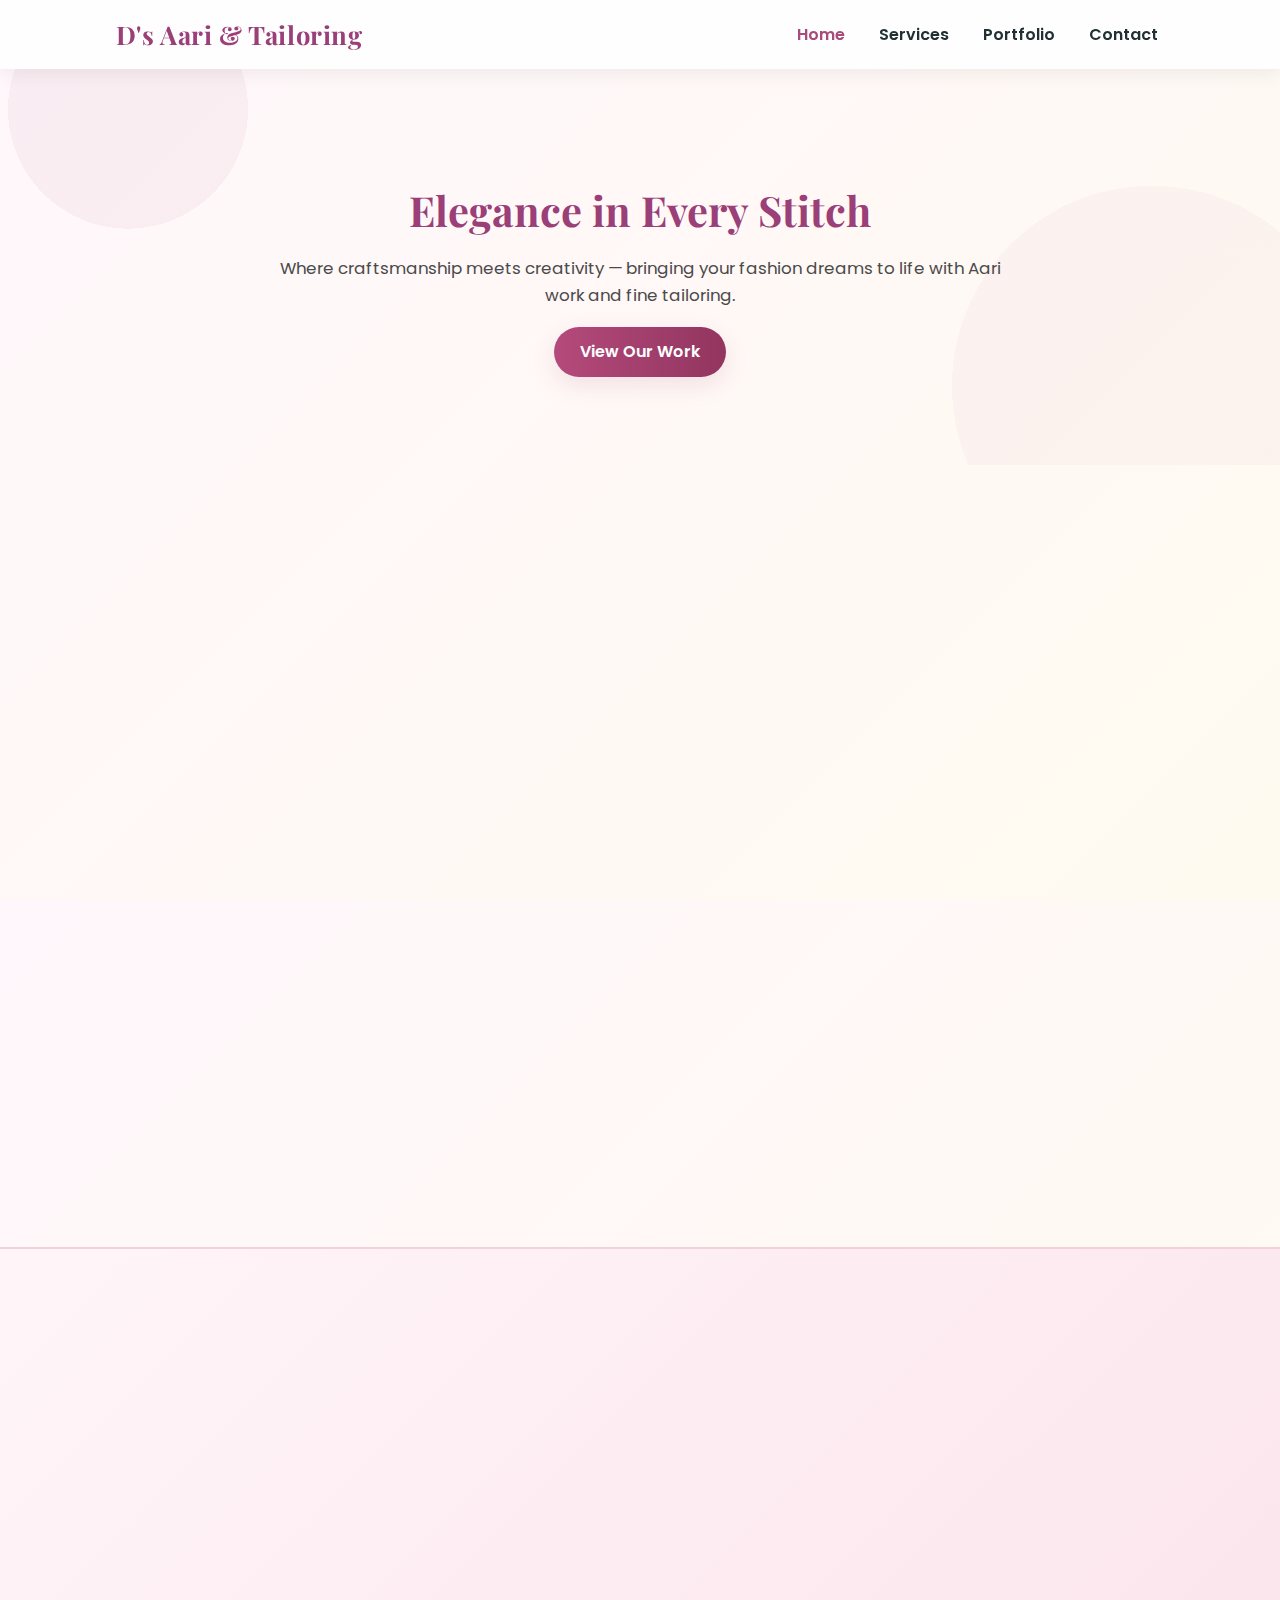
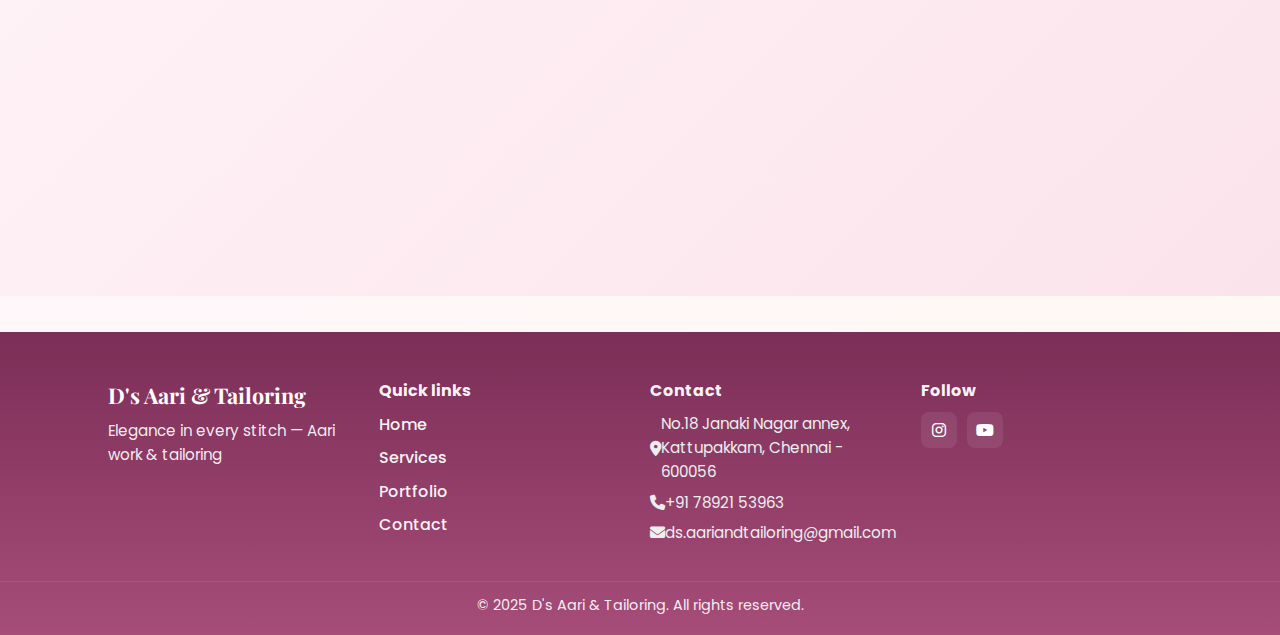
<file: index.html>
<!DOCTYPE html>
<html lang="en">
<head>
  <meta charset="UTF-8">
  <meta name="viewport" content="width=device-width, initial-scale=1.0">
  <title>D's Aari & Tailoring</title>
  <link rel="stylesheet" href="style.css">
  <link rel="stylesheet" href="https://cdnjs.cloudflare.com/ajax/libs/font-awesome/6.6.0/css/all.min.css" integrity="sha512-Kf6bmf+3eMABJtB+4kUyxPwGn1uF3mQBRfu+ODC9yaD8SWiDvdRVCrPMwkpP5+pC4Evvv9mDFrZJ9LZVzzx0Ew==" crossorigin="anonymous" referrerpolicy="no-referrer" />

  <script defer src="script.js"></script>
</head>
<body>
  <header>
    <nav class="navbar">
      <h1 class="logo">D's Aari & Tailoring</h1>
      <ul class="nav-links">
        <li><a href="index.html" class="active">Home</a></li>
        <li><a href="services.html">Services</a></li>
        <li><a href="portfolio.html">Portfolio</a></li>
        <li><a href="contact.html">Contact</a></li>
      </ul>
      <div class="menu-toggle">&#9776;</div>
    </nav>
  </header>

  <section class="hero">
    <div class="hero-content">
      <h2>Elegance in Every Stitch</h2>
      <p>Where craftsmanship meets creativity — bringing your fashion dreams to life with Aari work and fine tailoring.</p>
      <a href="portfolio.html" class="btn">View Our Work</a>
    </div>
  </section>

  <!-- ABOUT SECTION -->
<section id="about" class="section about-section">
  <div class="container">
    <div class="about-content reveal">
      <h2 class="section-title">About D's Aari & Tailoring</h2>
      <p class="section-text">
        Welcome to <strong>D's Aari & Tailoring</strong> — where every stitch tells a story. 
        We specialize in elegant <b>Aari work</b> and custom blouse stitching that blend 
        traditional craftsmanship with modern fashion sensibilities. 
        Our designs are hand-embroidered with precision and care, 
        bringing timeless grace to every outfit.
      </p>

      <p class="section-text">
        Whether it’s your bridal wear or a casual festive blouse, 
        we bring your dream designs to life. Every creation at D's Aari & Tailoring 
        reflects our commitment to fine detailing and perfect fitting.
      </p>
    </div>

    <div class="about-image reveal">
      <img src="assets/hero.png" alt="Aari work example" />
    </div>
  </div>
</section>

<!-- WHY CHOOSE US SECTION -->
<section id="why-choose" class="section why-section">
  <div class="container">
    <h2 class="section-title reveal">Why Choose Us</h2>
    <div class="why-grid">
      <div class="why-card reveal">
        <h3>Handcrafted Perfection</h3>
        <p>Each design is carefully hand-embroidered to ensure precision and authenticity.</p>
      </div>
      <div class="why-card reveal">
        <h3>Modern + Traditional</h3>
        <p>We blend classic Aari artistry with contemporary fashion trends.</p>
      </div>
      <div class="why-card reveal">
        <h3>Personalized Fittings</h3>
        <p>Every blouse is tailored to fit your body perfectly — elegance, guaranteed.</p>
      </div>
      <div class="why-card reveal">
        <h3>Trusted Experience</h3>
        <p>With years of expertise and happy clients, your satisfaction is our top priority.</p>
      </div>
    </div>
  </div>
</section>


  <div id="site-footer"></div>
</body>
</html>
</file>
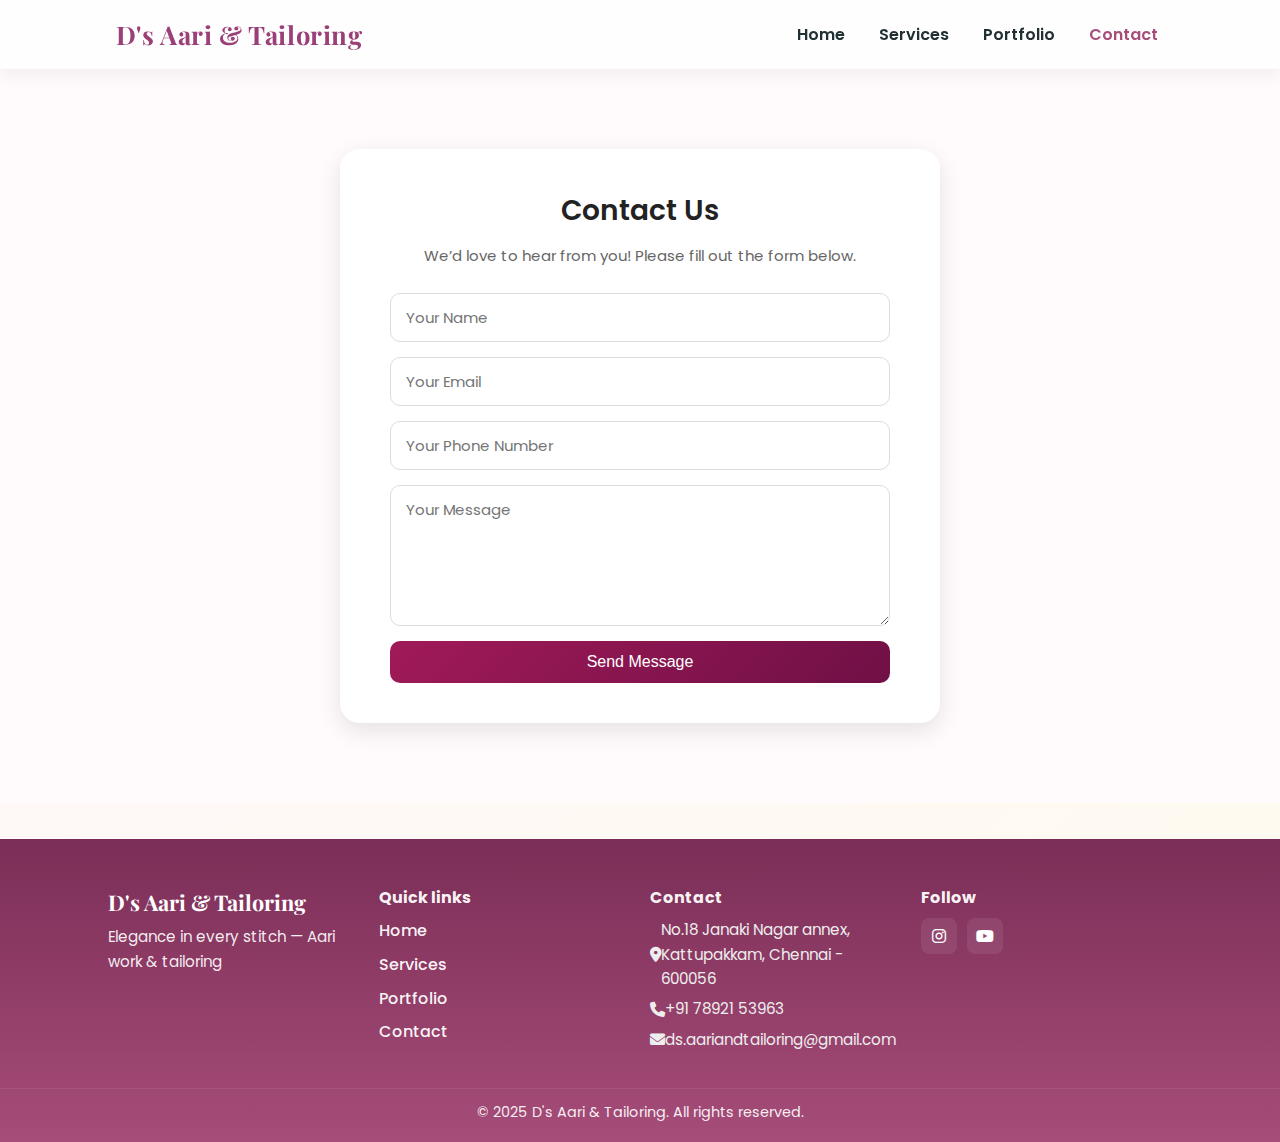
<file: contact.html>
<!DOCTYPE html>
<html lang="en">
  <head>
    <meta charset="UTF-8" />
    <meta name="viewport" content="width=device-width, initial-scale=1.0" />
    <title>Contact | D's Boutique</title>
    <link
      href="https://fonts.googleapis.com/css2?family=Poppins:wght@300;400;500;600&display=swap"
      rel="stylesheet"
    />
    <link rel="stylesheet" href="https://cdnjs.cloudflare.com/ajax/libs/font-awesome/6.6.0/css/all.min.css" integrity="sha512-Kf6bmf+3eMABJtB+4kUyxPwGn1uF3mQBRfu+ODC9yaD8SWiDvdRVCrPMwkpP5+pC4Evvv9mDFrZJ9LZVzzx0Ew==" crossorigin="anonymous" referrerpolicy="no-referrer" />


    <link rel="stylesheet" href="style.css" />

    <style>
      /* CONTACT FORM SPECIFIC STYLES */
      .contact-section {
        display: flex;
        justify-content: center;
        align-items: center;
        padding: 80px 20px;
        background: #fffafc;
      }

      .contact-container {
        background: #ffffff;
        padding: 40px 50px;
        border-radius: 20px;
        box-shadow: 0 8px 25px rgba(0, 0, 0, 0.1);
        max-width: 600px;
        width: 100%;
        text-align: center;
      }

      .contact-container h2 {
        font-size: 28px;
        color: #222;
        margin-bottom: 10px;
        font-weight: 600;
      }

      .contact-container p {
        color: #666;
        font-size: 15px;
        margin-bottom: 25px;
      }

      .contact-form {
        display: flex;
        flex-direction: column;
        gap: 15px;
      }

      .contact-form input,
      .contact-form textarea {
        width: 100%;
        padding: 12px 15px;
        border: 1px solid #ddd;
        border-radius: 10px;
        font-size: 15px;
        font-family: "Poppins", sans-serif;
        transition: 0.3s ease;
      }

      .contact-form input:focus,
      .contact-form textarea:focus {
        border-color: #a01a58;
        outline: none;
        box-shadow: 0 0 6px rgba(160, 26, 88, 0.3);
      }

      .contact-form button {
        padding: 12px;
        border: none;
        border-radius: 10px;
        background: linear-gradient(135deg, #a01a58, #701046);
        color: white;
        font-size: 16px;
        font-weight: 500;
        cursor: pointer;
        transition: all 0.3s ease;
      }

      .contact-form button:hover {
        background: linear-gradient(135deg, #701046, #a01a58);
        transform: scale(1.03);
      }

      /* Toast message */
      .toast {
        visibility: hidden;
        min-width: 250px;
        background-color: #a01a58;
        color: #fff;
        text-align: center;
        border-radius: 10px;
        padding: 16px;
        position: fixed;
        z-index: 10;
        right: 30px;
        bottom: 30px;
        font-size: 15px;
        box-shadow: 0 4px 12px rgba(0, 0, 0, 0.3);
        opacity: 0;
        transform: translateY(20px);
        transition: opacity 0.4s ease, transform 0.4s ease;
      }

      .toast.show {
        visibility: visible;
        opacity: 1;
        transform: translateY(0);
      }

      @media (max-width: 600px) {
        .contact-container {
          padding: 30px 25px;
        }
      }
    </style>
  </head>

  <body>
    <!-- Include Header -->
    <header>
    <nav class="navbar">
      <h1 class="logo">D's Aari & Tailoring</h1>
      <ul class="nav-links">
        <li><a href="index.html">Home</a></li>
        <li><a href="services.html">Services</a></li>
        <li><a href="portfolio.html">Portfolio</a></li>
        <li><a href="contact.html" class="active">Contact</a></li>
      </ul>
      <div class="menu-toggle">&#9776;</div>
    </nav>
  </header>

    <!-- Contact Section -->
    <section class="contact-section">
      <div class="contact-container">
        <h2>Contact Us</h2>
        <p>We’d love to hear from you! Please fill out the form below.</p>

        <form class="contact-form" id="contactForm">
          <input type="text" name="name" placeholder="Your Name" required />
          <input type="email" name="email" placeholder="Your Email" required />
          <input type="tel" name="phone" placeholder="Your Phone Number" required />
          <textarea
            name="message"
            placeholder="Your Message"
            rows="5"
            required
          ></textarea>
          <button type="submit">Send Message</button>
        </form>
      </div>
    </section>

    <!-- Toast -->
    <div id="toast" class="toast">Your message has been sent successfully!</div>

    <!-- Include Footer -->
    <div id="site-footer"></div>

    <!-- Your main script -->
    <script src="script.js"></script>

    <script>
      
      const SCRIPT_URL =
        "https://script.google.com/macros/s/AKfycbzWrk5WG6dYfVPd48XN1HJ7SD_sfPJTp2YRPz7Z7oxaU6JCiYUWX6yEKBSdtWcymMpO/exec"; // e.g. https://script.google.com/macros/s/AKfycbx123xyz/exec

      document
        .getElementById("contactForm")
        .addEventListener("submit", async function (e) {
          e.preventDefault();

          const form = e.target;
          const formData = {
            name: form.name.value,
            email: form.email.value,
            phone: form.phone.value,
            message: form.message.value,
          };

          try {
            const response = await fetch(SCRIPT_URL, {
              method: "POST",
              mode: "no-cors",
              headers: {
                "Content-Type": "application/json",
              },
              body: JSON.stringify(formData),
            });

            // Show toast message
            const toast = document.getElementById("toast");
            toast.textContent = "Your message has been sent successfully!";
            toast.classList.add("show");

            setTimeout(() => {
              toast.classList.remove("show");
            }, 3000);

            form.reset();
          } catch (error) {
            console.error("Error!", error.message);
            const toast = document.getElementById("toast");
            toast.textContent = "Something went wrong. Please try again!";
            toast.classList.add("show");
            setTimeout(() => {
              toast.classList.remove("show");
            }, 3000);
          }
        });
    </script>
  </body>
</html>
</file>
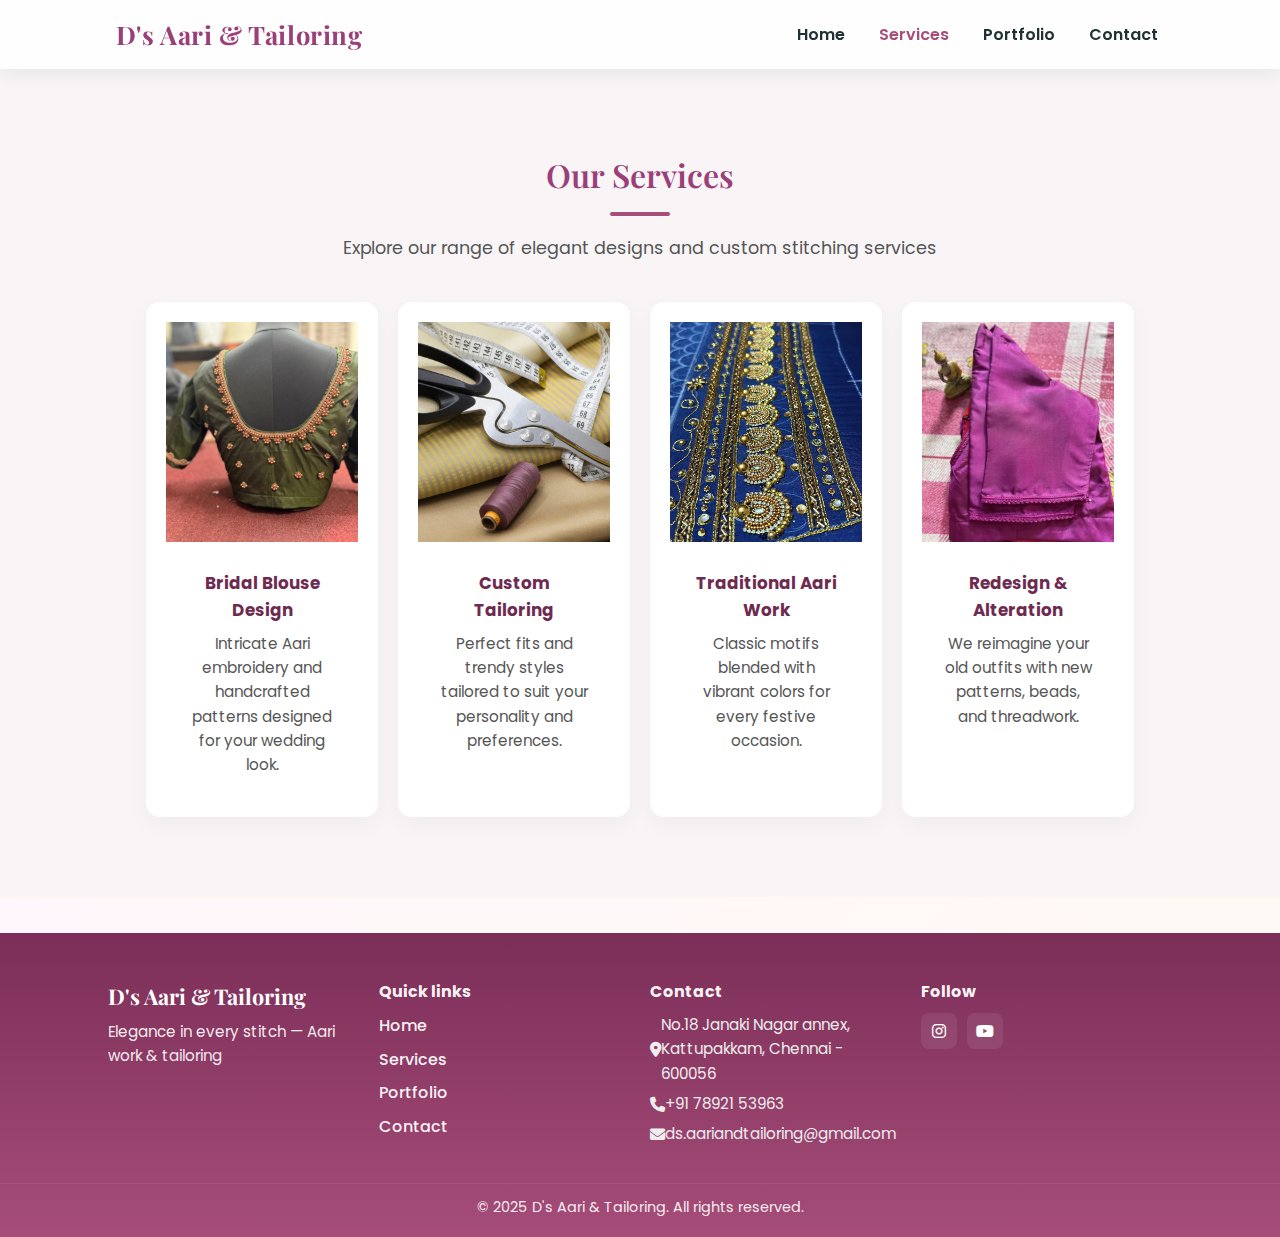
<file: services.html>
<!DOCTYPE html>
<html lang="en">
<head>
  <meta charset="UTF-8">
  <meta name="viewport" content="width=device-width, initial-scale=1.0">
  <title>Services | D's Aari & Tailoring</title>
  <link rel="stylesheet" href="style.css">
  <script defer src="script.js"></script>
</head>
<body>
  <header>
    <nav class="navbar">
      <h1 class="logo">D's Aari & Tailoring</h1>
      <ul class="nav-links">
        <li><a href="index.html">Home</a></li>
        <li><a href="services.html" class="active">Services</a></li>
        <li><a href="portfolio.html">Portfolio</a></li>
        <li><a href="contact.html">Contact</a></li>
      </ul>
      <div class="menu-toggle">&#9776;</div>
    </nav>
  </header>

  <section class="services fade-in">
    <h2 class="section-title">Our Services</h2>
    <p class="section-subtitle">Explore our range of elegant designs and custom stitching services</p>
    
    <div class="service-grid">
      <div class="service-card">
        <img src="assets/bridal.png" alt="Bridal Blouse">
        <div class="service-content">
          <h3>Bridal Blouse Design</h3>
          <p>Intricate Aari embroidery and handcrafted patterns designed for your wedding look.</p>
        </div>
      </div>

      <div class="service-card">
        <img src="assets/tailor.png" alt="Custom Tailoring">
        <div class="service-content">
          <h3>Custom Tailoring</h3>
          <p>Perfect fits and trendy styles tailored to suit your personality and preferences.</p>
        </div>
      </div>

      <div class="service-card">
        <img src="assets\Traditional.png" alt="Aari Work">
        <div class="service-content">
          <h3>Traditional Aari Work</h3>
          <p>Classic motifs blended with vibrant colors for every festive occasion.</p>
        </div>
      </div>

      <div class="service-card">
        <img src="assets/redesign.png" alt="Redesign & Alteration">
        <div class="service-content">
          <h3>Redesign & Alteration</h3>
          <p>We reimagine your old outfits with new patterns, beads, and threadwork.</p>
        </div>
      </div>
    </div>
  </section>

  <div id="site-footer"></div>
</body>
</html>
</file>
<file: style.css>
/* style.css - polished, cohesive abstract boutique theme */

/* ====== Google Fonts ====== */
@import url('https://fonts.googleapis.com/css2?family=Playfair+Display:wght@500;700&family=Poppins:wght@300;400;500;600&display=swap');

/* ====== Reset ====== */
* { box-sizing: border-box; margin: 0; padding: 0; }
html,body { height: 100%; }

body {
  font-family: 'Poppins', sans-serif;
  color: #222;
  background: linear-gradient(135deg,#fff7fb 0%,#fffaf0 100%);
  -webkit-font-smoothing:antialiased;
  -moz-osx-font-smoothing:grayscale;
  line-height: 1.6;
}

/* ====== Utility ====== */
.container {
  width: 94%;
  max-width: 1100px;
  margin: 0 auto;
}

/* ====== Header / Nav ====== */
header {
  position: sticky;
  top: 0;
  z-index: 999;
  background: rgba(255,255,255,0.86);
  backdrop-filter: blur(6px);
  box-shadow: 0 6px 18px rgba(0,0,0,0.06);
}

.navbar {
  display:flex;
  align-items:center;
  justify-content:space-between;
  padding: 14px 2%;
  max-width: 1100px;
  margin: 0 auto;
}

.logo {
  font-family: 'Playfair Display', serif;
  color: #9a3f78;
  font-size: 1.6rem;
  letter-spacing: 0.6px;
  font-weight:700;
}

.nav-links {
  list-style:none;
  display:flex;
  gap: 22px;
  align-items:center;
}

.nav-links a {
  color: #203033;
  text-decoration:none;
  font-weight:600;
  padding:8px 6px;
  transition: color .22s, transform .12s;
  border-radius:6px;
}

.nav-links a:hover, .nav-links a.active {
  color: #a64d79;
  transform: translateY(-2px);
}

.menu-toggle {
  display:none;
  font-size:1.6rem;
  cursor:pointer;
  color:#333;
  user-select:none;
}

/* ====== Hero ====== */
.hero {
  padding: 80px 0 60px;
  display:flex;
  align-items:center;
  justify-content:center;
  background-image:
    radial-gradient(circle at 10% 10%, rgba(166,77,121,0.06) 0 120px, transparent 120px),
    radial-gradient(circle at 90% 80%, rgba(166,77,121,0.04) 0 200px, transparent 200px);
}

.hero-content {
  text-align:center;
  max-width: 920px;
  padding: 28px;
  border-radius: 16px;
}

.hero-content h2 {
  font-family: 'Playfair Display', serif;
  color: #9a3f78;
  font-size: 2.6rem;
  margin-bottom: 12px;
}

.hero-content p {
  color:#4a4a4a;
  font-size:1.05rem;
  margin-bottom: 18px;
  max-width: 740px;
  margin-left:auto;
  margin-right:auto;
}

.btn {
  display:inline-block;
  background: linear-gradient(90deg,#b44a7b,#92355f);
  color:#fff;
  padding:12px 26px;
  border-radius: 30px;
  text-decoration:none;
  font-weight:600;
  box-shadow: 0 8px 24px rgba(164,77,121,0.14);
  transition: transform .18s, box-shadow .18s;
}

.btn:hover { transform: translateY(-4px); box-shadow: 0 12px 30px rgba(146,53,95,0.18); }

/* ====== Sections general ====== */
section { padding: 56px 0; }
h2.section-title {
  font-family: 'Playfair Display', serif;
  color: #9a3f78;
  font-size: 2rem;
  text-align:center;
  margin-bottom: 18px;
}
/* General section styles */
.section {
  padding: 80px 10%;
  position: relative;
}

.section-title {
  text-align: center;
  font-size: 2.4rem;
  font-weight: 600;
  color: #a64d79;
  margin-bottom: 40px;
  position: relative;
}

.section-title::after {
  content: "";
  width: 60px;
  height: 4px;
  background: #a64d79;
  display: block;
  margin: 12px auto 0;
  border-radius: 3px;
}

/* ABOUT SECTION */
.about-section .container {
  display: flex;
  flex-wrap: wrap;
  align-items: center;
  gap: 40px;
  justify-content: space-between;
}

.about-content {
  flex: 1 1 45%;
}

.about-content .section-text {
  font-size: 1.05rem;
  line-height: 1.7;
  margin-bottom: 16px;
  color: #333;
}

.about-image {
  flex: 1 1 45%;
}

.about-image img {
  width: 100%;
  border-radius: 20px;
  box-shadow: 0 8px 20px rgba(0,0,0,0.1);
  object-fit: cover;
}

/* WHY CHOOSE US SECTION */
.why-section {
  background: linear-gradient(135deg, #fff5f8, #fbe3eb);
  border-top: 2px solid #f3d1dc;
}

.why-grid {
  display: grid;
  grid-template-columns: repeat(auto-fit, minmax(250px, 1fr));
  gap: 25px;
  margin-top: 40px;
}

.why-card {
  background: rgba(255, 255, 255, 0.7);
  border-radius: 16px;
  padding: 30px;
  text-align: center;
  backdrop-filter: blur(10px);
  box-shadow: 0 8px 20px rgba(0,0,0,0.08);
  transition: transform 0.4s ease, box-shadow 0.4s ease;
}

.why-card h3 {
  color: #a64d79;
  margin-bottom: 12px;
}

.why-card p {
  color: #444;
  font-size: 0.98rem;
}

.why-card:hover {
  transform: translateY(-8px);
  box-shadow: 0 12px 24px rgba(0,0,0,0.12);
}

/* Reveal Animation */
.reveal {
  opacity: 0;
  transform: translateY(30px);
  transition: all 0.8s ease-out;
}

.reveal.active {
  opacity: 1;
  transform: translateY(0);
}

/* Responsive tweaks */
@media (max-width: 768px) {
  .about-section .container {
    flex-direction: column-reverse;
  }

  .section {
    padding: 60px 6%;
  }
}

/* SERVICES SECTION */
.services {
  padding: 80px 10%;
  background-color: #f9f5f7;
  text-align: center;
}

.section-title {
  font-size: 2.2em;
  color: #6a1b9a;
  margin-bottom: 10px;
  font-weight: 600;
}

.section-subtitle {
  color: #555;
  margin-bottom: 40px;
  font-size: 1.1em;
}

.service-grid {
  display: grid;
  grid-template-columns: repeat(auto-fit, minmax(270px, 1fr));
  gap: 30px;
}

.service-card {
  background: #fff;
  border-radius: 16px;
  overflow: hidden;
  box-shadow: 0 4px 20px rgba(0,0,0,0.08);
  transition: all 0.3s ease;
  transform: translateY(0);
}

.service-card img {
  width: 100%;
  height: 220px;
  object-fit: cover;
  transition: transform 0.4s ease;
}

.service-content {
  padding: 20px;
}

.service-card h3 {
  color: #4a148c;
  margin-bottom: 10px;
  font-size: 1.3em;
}

.service-card p {
  color: #555;
  font-size: 0.95em;
  line-height: 1.6em;
}

.service-card:hover {
  transform: translateY(-8px);
  box-shadow: 0 8px 25px rgba(0,0,0,0.12);
}

.service-card:hover img {
  transform: scale(1.05);
}

/* FADE-IN ANIMATION */
.fade-in {
  animation: fadeIn 1.2s ease-in-out;
}

@keyframes fadeIn {
  from { opacity: 0; transform: translateY(20px); }
  to { opacity: 1; transform: translateY(0); }
}

/* ====== About ====== */
.about .text {
  max-width: 900px;
  margin: 0 auto;
  color:#444;
  font-size:1rem;
  padding: 0 18px;
  line-height: 1.85;
}

/* ====== Highlights / grid ====== */
.highlight-grid, .service-grid, .gallery-grid {
  display:grid;
  grid-template-columns: repeat(auto-fit, minmax(220px,1fr));
  gap: 20px;
  margin-top: 20px;
  padding: 0 18px;
}

.highlight-item, .service-card {
  background: #fff;
  border-radius: 14px;
  padding: 20px;
  box-shadow: 0 8px 22px rgba(14,14,14,0.04);
  transition: transform .2s ease, box-shadow .2s ease;
}

.highlight-item h3, .service-card h3 {
  color:#6e2a4f;
  margin-bottom:8px;
  font-size:1.05rem;
}

.highlight-item p, .service-card p {
  color:#555;
  font-size:0.95rem;
}

.highlight-item:hover, .service-card:hover { transform: translateY(-8px); }

/* PORTFOLIO SECTION */
.portfolio {
  padding: 80px 10%;
  background-color: #fff;
  text-align: center;
}

.portfolio-grid {
  display: grid;
  grid-template-columns: repeat(auto-fit, minmax(280px, 1fr));
  gap: 25px;
  margin-top: 40px;
}

.portfolio-item {
  position: relative;
  overflow: hidden;
  border-radius: 16px;
  box-shadow: 0 4px 20px rgba(0,0,0,0.08);
  cursor: pointer;
  transition: transform 0.3s ease;
}

.portfolio-item img {
  width: 100%;
  height: 260px;
  object-fit: cover;
  transition: transform 0.5s ease;
}

.portfolio-item:hover img {
  transform: scale(1.1);
}

.portfolio-item:hover {
  transform: translateY(-6px);
}

.portfolio-item .overlay {
  position: absolute;
  bottom: 0;
  left: 0;
  right: 0;
  height: 0;
  background: rgba(106, 27, 154, 0.8);
  color: #fff;
  display: flex;
  align-items: center;
  justify-content: center;
  overflow: hidden;
  transition: height 0.4s ease;
}

.portfolio-item:hover .overlay {
  height: 100%;
}

.overlay h3 {
  font-size: 1.3em;
  font-weight: 500;
  letter-spacing: 0.5px;
}

/* Fade animation reuse */
.fade-in {
  animation: fadeIn 1.2s ease-in-out;
}

@keyframes fadeIn {
  from { opacity: 0; transform: translateY(20px); }
  to { opacity: 1; transform: translateY(0); }
}


/* ====== Footer styling (matches footer.html) ====== */
.site-footer {
  background: linear-gradient(180deg,#7b2e57,#a64d79);
  color: #fff;
  padding: 36px 0 18px;
  margin-top: 36px;
}

.site-footer .icon {
  width: 18px;
  height: 18px;
  margin-right: 8px;
  vertical-align: middle;
  flex-shrink: 0;
  fill: currentColor;
}

.footer-inner {
  display:grid;
  grid-template-columns: repeat(auto-fit, minmax(200px,1fr));
  gap: 20px;
  align-items:start;
  max-width: 1100px;
  margin: 0 auto;
  padding: 10px 18px;
}

.footer-brand .footer-logo {
  font-family: 'Playfair Display', serif;
  font-size: 1.35rem;
  color: #fff;
  margin-bottom: 6px;
}

.footer-brand .footer-tag {
  color: rgba(255,255,255,0.92);
  font-size: 0.95rem;
  max-width: 260px;
}

.footer-nav h4, .footer-contact h4, .footer-social h4 {
  font-size: 1rem;
  margin-bottom: 8px;
  color: rgba(255,255,255,0.96);
}

.footer-nav ul, .footer-social ul {
  list-style:none;
  padding:0;
  margin:0;
  display:flex;
  flex-direction:column;
  gap:8px;
}

.footer-nav a {
  color: rgba(255,255,255,0.95);
  text-decoration:none;
  font-weight:500;
  transition: opacity .15s;
}

.footer-nav a:hover { opacity: 0.85; }

.footer-contact p {
  display: flex;
  align-items: center;
  margin: 6px 0;
  color: #eee;
  font-size: 0.95rem;
}

.footer-contact address p {
  display:flex;
  align-items:center;
  gap:10px;
  color: rgba(255,255,255,0.95);
  font-style:normal;
  margin-bottom:8px;
  font-size:0.95rem;
}

.icon {
  width:18px;
  height:18px;
  fill: #fff;
  opacity:0.95;
}

/* social icons row */
.footer-social ul {
  flex-direction:row;
  gap:10px;
}

.footer-contact a,
.footer-social a {
  color: inherit;
  text-decoration: none;
  display:inline-flex;
  align-items:center;
  justify-content:center;
  width:36px;
  height:36px;
  border-radius:8px;
  background: rgba(255,255,255,0.08);
  text-decoration:none;
  transition: transform .16s, background .16s;
}

.footer-social a:hover { transform: translateY(-4px); background: rgba(255,255,255,0.12); color: #ffb6c1;}

/* footer bottom */
.footer-bottom {
  margin-top:20px;
  border-top:1px solid rgba(255,255,255,0.08);
  padding-top:12px;
  text-align:center;
  color: rgba(255,255,255,0.92);
  font-size:0.9rem;
}

/* ====== Responsive ====== */
@media (max-width: 900px) {
  .navbar { padding: 12px 3%; }
  .menu-toggle { display:block; }
  .nav-links { display:none; position:absolute; right:12px; top:64px; background:#fff; padding:14px; border-radius:10px; flex-direction:column; box-shadow:0 12px 30px rgba(0,0,0,0.08); }
  .nav-links.show { display:flex; }
  .nav-links a { color:#333; }
  .hero-content h2 { font-size:1.9rem; }
}

@media (max-width:480px) {
  .hero { padding: 60px 0 40px; }
  .hero-content h2 { font-size:1.6rem; }
  .gallery-grid img { height:160px; }
}
</file>
